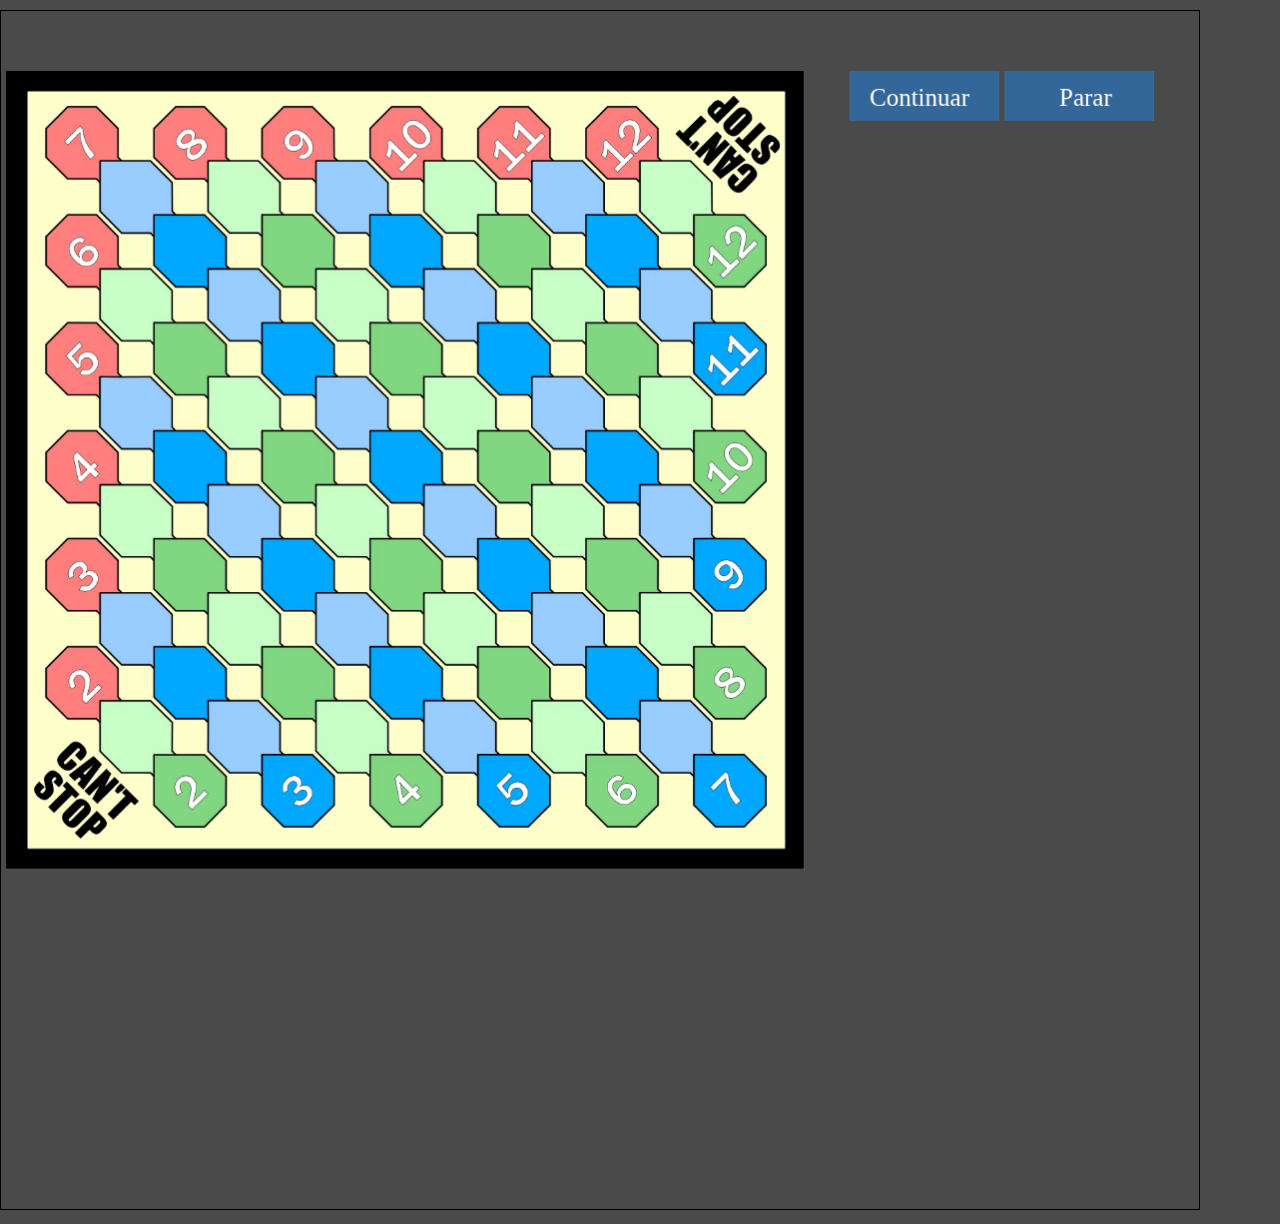
<file: index.html>
<!DOCTYPE html>
<html lang="pt-br">

<head>
	<meta charset="UTF-8">
	<meta name="viewport" content="width=device-width, initial-scale=1.0">
	<title>Dados em Canvas</title>
	<link rel="stylesheet" href="css/style.css">
</head>

<body>
	<div>
		<img hidden src="./assets/tabuleiro.jpg" alt="Tabuleiro Can't Stop">
		<canvas></canvas>
	</div>

	<script type="module" src="js/main.js"></script>
</body>

</html>
</file>
<file: css/style.css>
*{
	margin: 0;
	padding: 0;
	box-sizing: border-box;
}
body{
	display: flex;
	background-color: rgb(75, 74, 74);
}
canvas{
	width: 1200px;
	height: 1200px;
	border: 1px solid #000;
	margin: 10px auto;
}
</file>
